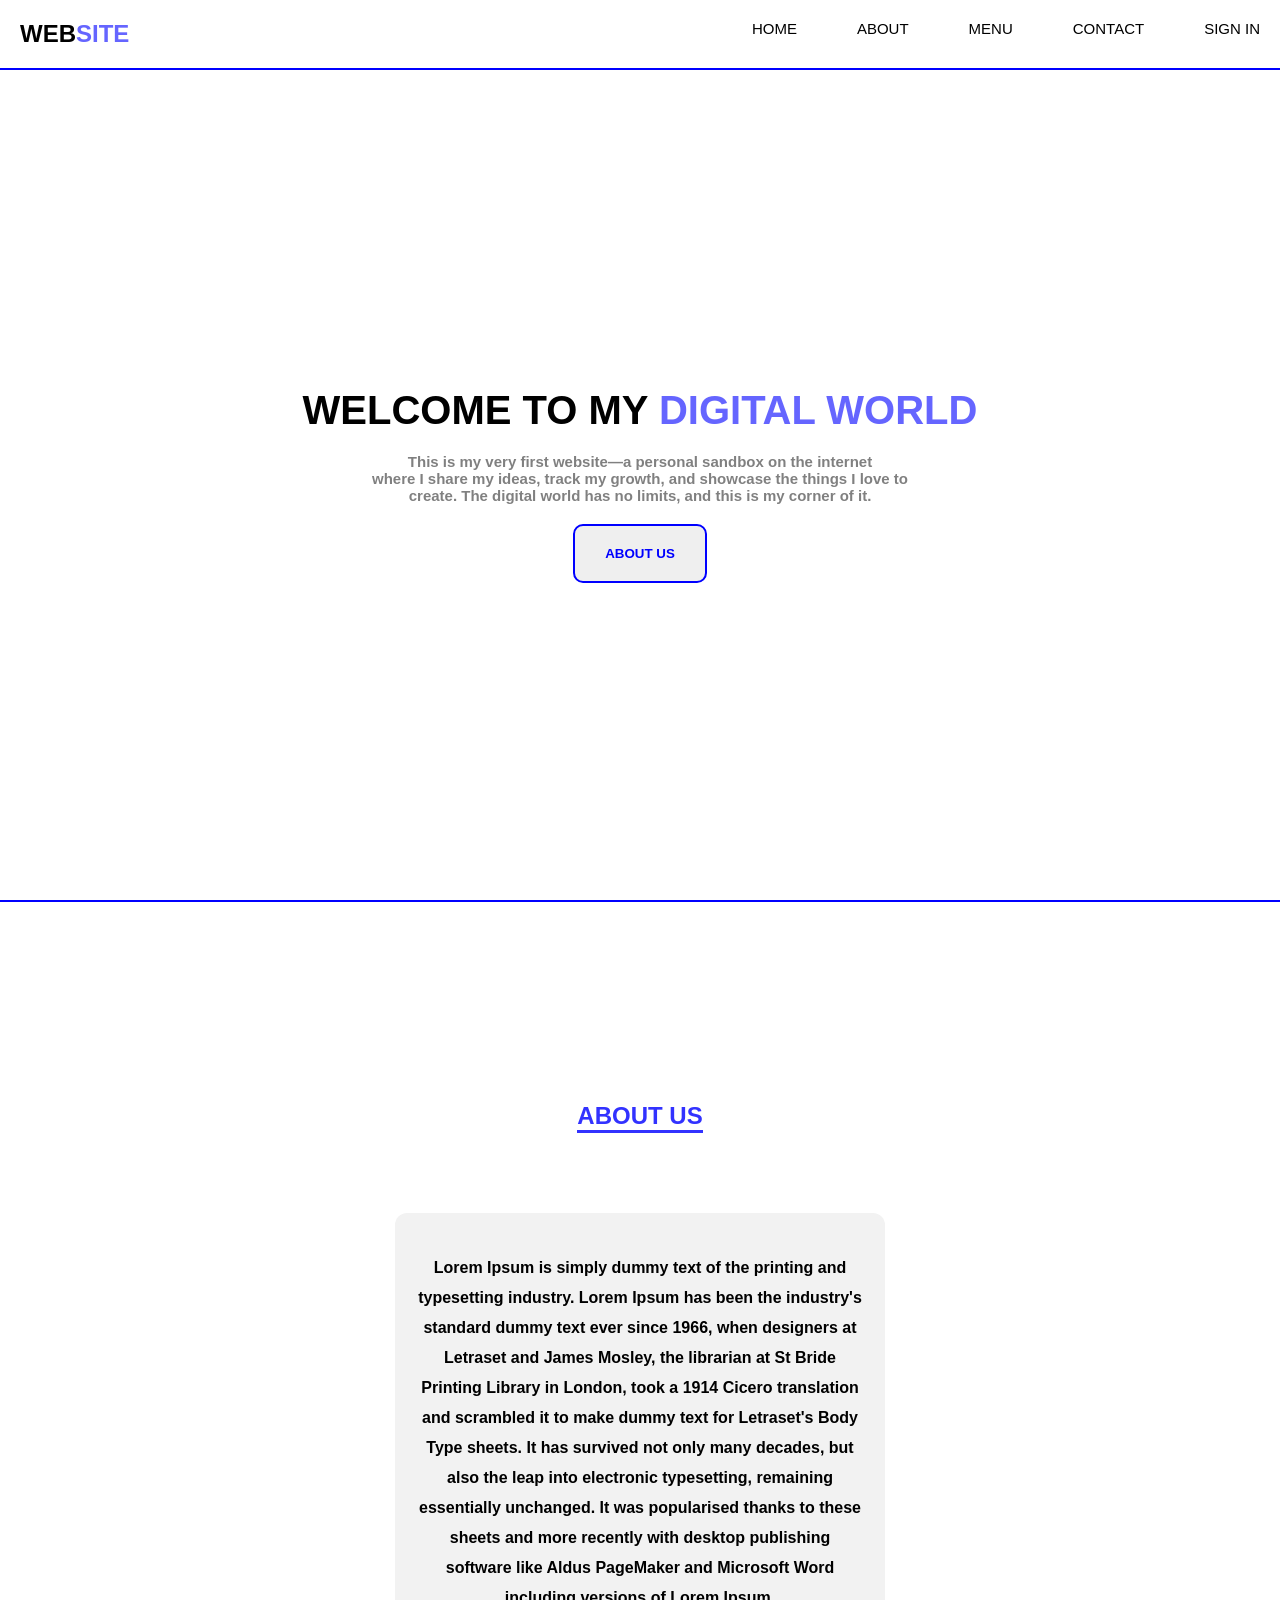
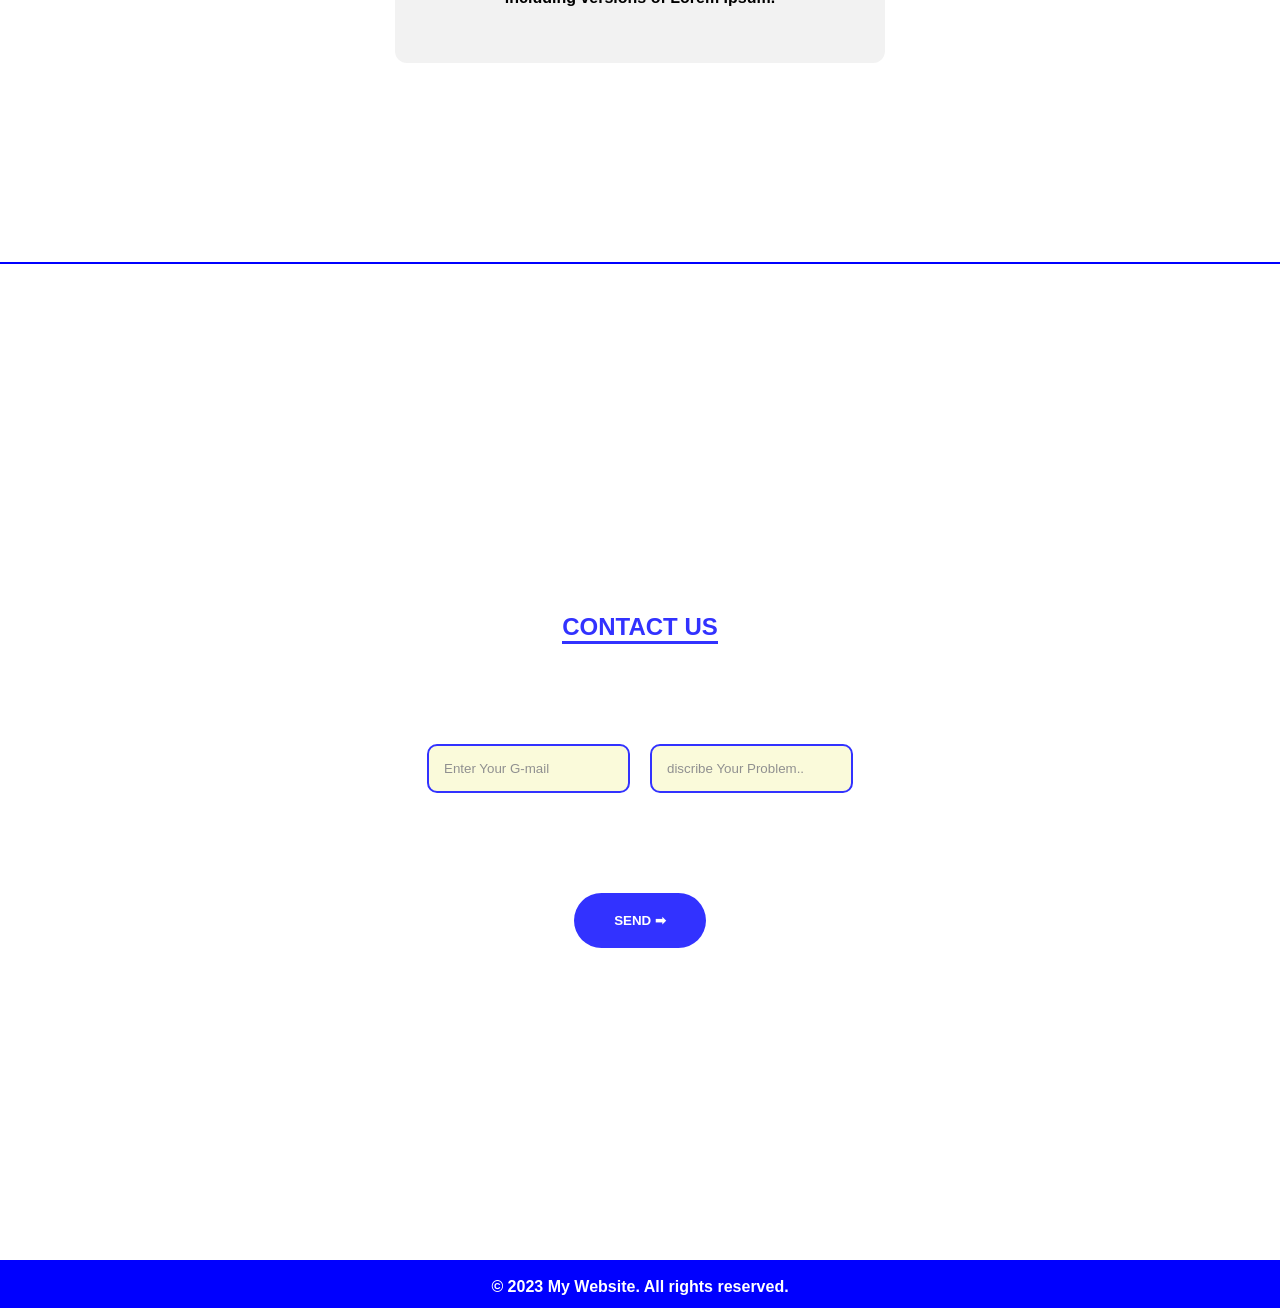
<file: index.html>
<html>
    <head>
        <title>AMAR PROJECT
        </title>
        <link rel="stylesheet" href="style.css"/>
    </head>
    <body>
<nav class="navbar">
<h2>WEB<span>SITE</span></h2>
<ul>
    <li><a href="index.html">HOME</a></li>
     <li><a href="about.html">ABOUT</a></li>
      <li><a href="menu.html">MENU</a></li>
       <li><a href="contact.html">CONTACT</a></li>
        <li><a href="signin.html">SIGN IN</a></li>
</ul>
</nav>
<section class="hero">
    <h1>WELCOME TO MY <span>DIGITAL WORLD</span></h1>
    <p>This is my very first website—a personal sandbox on the internet <br>where I share my ideas, track my growth, and showcase the things I love to <br>create. The digital world has no limits, and this is my corner of it.</p>
<button onclick="window.location.href='about.html';">ABOUT US</button>
</section>
<section class="about">
   <div class="heading">
        <h1>ABOUT US</h1>
    </div>
    <div class="paragraph">
    <p>Lorem Ipsum is simply dummy text of the printing and typesetting industry. Lorem Ipsum has been the industry's standard dummy text ever since 1966, when designers at Letraset and James Mosley, the librarian at St Bride Printing Library in London, took a 1914 Cicero translation and scrambled it to make dummy text for Letraset's Body Type sheets. It has survived not only many decades, but also the leap into electronic typesetting, remaining essentially unchanged. It was popularised thanks to these sheets and more recently with desktop publishing software like Aldus PageMaker and Microsoft Word including versions of Lorem Ipsum.</p>
</div>
</section><br><br>
<section class="contact">
     <h1>CONTACT US</h1>
     <div class="card">
            <input placeholder="Enter Your G-mail" type="text">
        <input type="text"placeholder="discribe Your Problem.."></div>
        <div class="btn"><button onclick="window.location.href='sender.html';">SEND ➡</button></div>
</section>
<footer>
    <p>&copy; 2023 My Website. All rights reserved.</p>
</footer>
    </body>
</html>
</file>
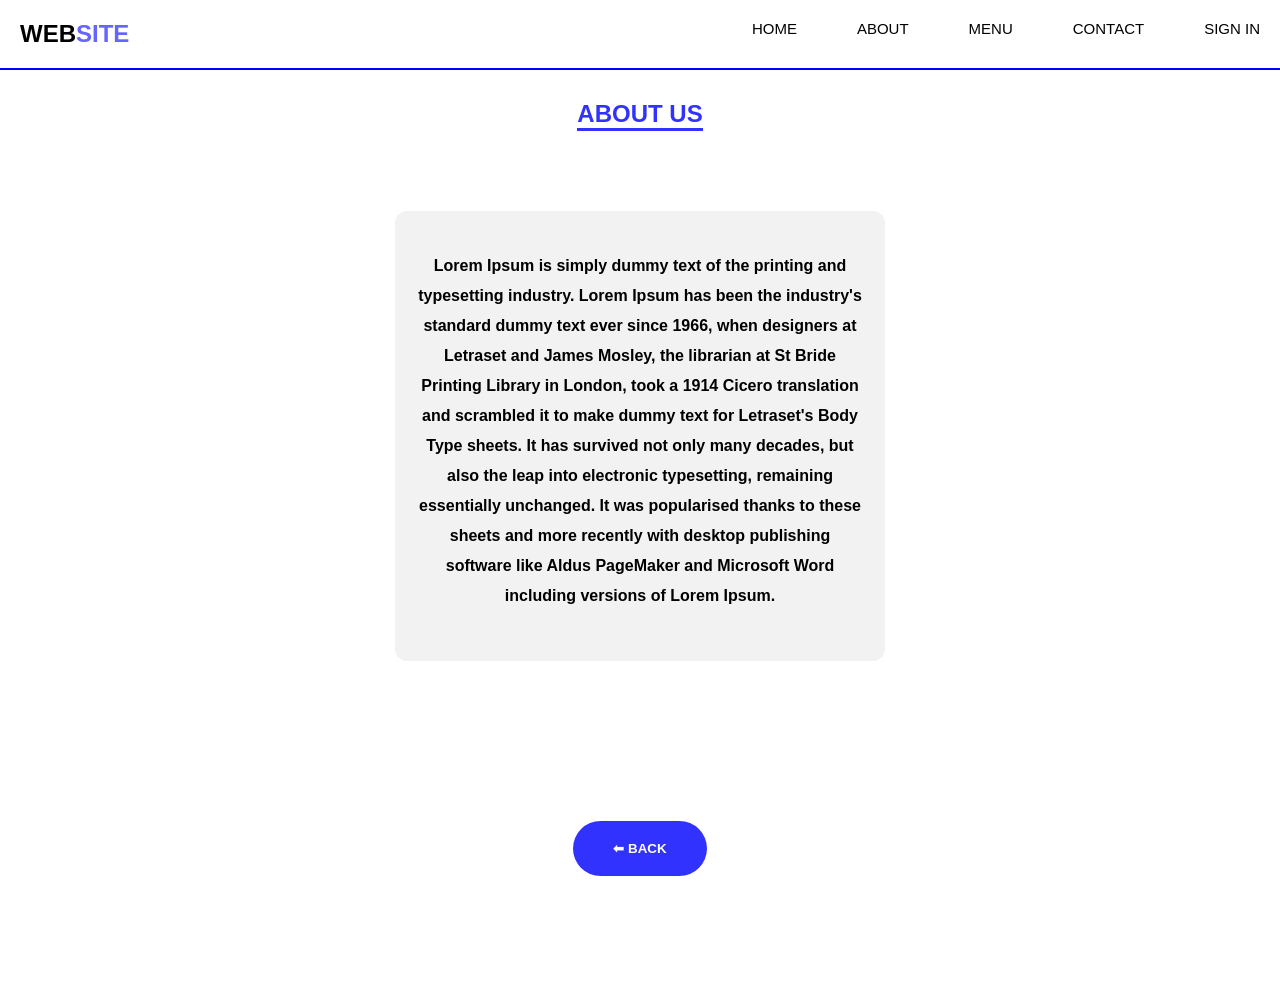
<file: about.html>
<html>
    <head>
        <title>About</title>     
        <style>
*{
    margin: 0;
    padding:0;
    font-family:sans-serif;
    
}
.heading{
    color:#0000FF;
    opacity: 0.8;
    font-weight: bolder;
    border-bottom: 3px solid #0000FF;
}
.heading:hover{
    font-size: 15px;
    transition: ease-in-out 0.3s;

}
section{
    display:flex;
    flex-direction:column;
    justify-content:center;
    align-items:center;
    padding: 30px;
    gap: 80px;
}
.paragraph{
    padding: 40px 20px;
    background-color: #f2f2f2;
    border-radius: 12px;
    width:450px;
    height: 370px;
    color:black;
    font-weight:bolder;
    line-height: 30px;
    text-align: center;
}
button{

    border-radius:30px;
    padding:20px 40px;
    color:white;
    background:#0000FF;
    opacity: 0.8;
    border: none;
    font-weight: bolder;
}
.btn{

    padding:80px;
}
button:hover{
       border-radius:30px;
    padding:20px 40px;
    color:#0000FF;
    background:none;
    opacity: 0.8;
    border:2px solid #0000FF;
    font-weight: bolder;
    cursor: pointer;
    transition:ease-in-out 0.3s;
}
.navbar{
    display:flex;
    justify-content:space-between;
    padding:20px;
    border-bottom:2px solid #0000FF;
    top:0;
    position:sticky;
    z-index:1;
    background:white;
}
ul{
    display:flex;
    list-style:none;
   
    gap:60px;
}
.navbar ul li a{
    font-size:15px;
color:black;
 text-decoration: none;
}
.navbar ul li a:hover{
    font-size:19px;
color:#0000FF;
opacity:0.6;
transition:ease-in-out 0.3s;
cursor:pointer;
}
span{
    color:#0000ff;
    opacity:0.6;
}
        </style>
    </head>
    <body>
         <nav class="navbar">
<h2>WEB<span>SITE</span></h2>
<ul>
    <li><a href="index.html">HOME</a></li>
     <li><a href="about.html">ABOUT</a></li>
      <li><a href="menu.html">MENU</a></li>
       <li><a href="contact.html">CONTACT</a></li>
        <li><a href="signin.html">SIGN IN</a></li>
</ul>
</nav>
        <section>
           
            <div class="heading">
        <h1>ABOUT US</h1></div>
        <div class="paragraph">
        <p>Lorem Ipsum is simply dummy text of the printing and typesetting industry. Lorem Ipsum has been the industry's standard dummy text ever since 1966, when designers at Letraset and James Mosley, the librarian at St Bride Printing Library in London, took a 1914 Cicero translation and scrambled it to make dummy text for Letraset's Body Type sheets. It has survived not only many decades, but also the leap into electronic typesetting, remaining essentially unchanged. It was popularised thanks to these sheets and more recently with desktop publishing software like Aldus PageMaker and Microsoft Word including versions of Lorem Ipsum.</p>
    </div>
    <div class="btn"><button onclick="window.location.href='index.html';"> ⬅  BACK</button></div>
</section>
</body>
</html>
</file>
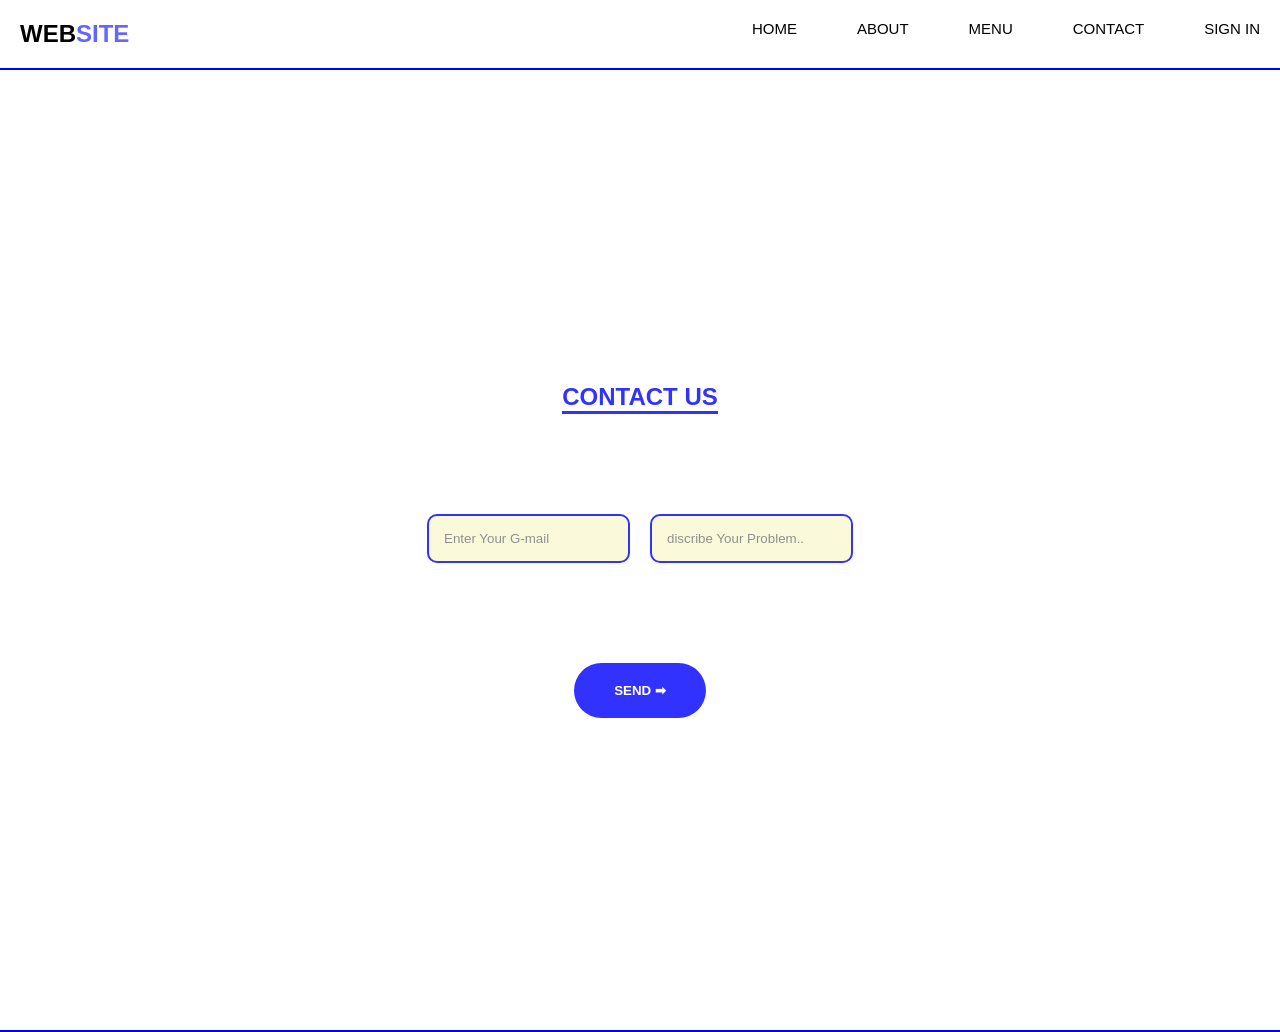
<file: contact.html>
<html>
    <head>
        <title>Contact</title>     
        <style>
            *{
    margin: 0;
    padding: 0;
    font-family: sans-serif;
}
.contact{
      display:flex;
    flex-direction:column;
    justify-content:center;
    align-items:center;
    padding: 30px ;
    gap: 0px;
      border-bottom: 2px solid #0000FF;
      height:100vh ;
}
.contact h1{
    color:#0000FF;
    opacity: 0.8;
    font-weight: bolder;
    border-bottom: 3px solid #0000FF;
}
.contact input{
    background: lightgoldenrodyellow;
    border-radius:10px;
    padding:15px;
    color:#0000FF;
    opacity: 0.8;
    border: #0000FF 2px solid;
   
}
.contact h1:hover{
    font-size: 30px;
    transition: 0.3s;
}
.btn button{
    gap: 0px;
    background: lightgoldenrodyellow;
    border-radius:30px;
    padding:20px 40px;
    color:white;
    background:#0000FF;
    opacity: 0.8;
    border: none;
    font-weight: bolder;
}
.btn button:hover{
    gap: 0px;
    background: lightgoldenrodyellow;
    border-radius:30px;
    padding:20px 40px;
    color:#0000FF;
    background:none;
    opacity: 0.8;
    border: 2px solid #0000FF;
    font-weight: bolder;
    transition: ease-in-out 0.3s;
}
.card{
    display:flex;
 gap:20px;
 padding:100px;
}
.navbar{
    display:flex;
    justify-content:space-between;
    padding:20px;
    border-bottom:2px solid #0000FF;
    top:0;
    position:sticky;
    z-index:1;
    background:white;
}
ul{
    display:flex;
    list-style:none;
   
    gap:60px;
}
.navbar ul li a{
    font-size:15px;
color:black;
 text-decoration: none;
}
.navbar ul li a:hover{
    font-size:19px;
color:#0000FF;
opacity:0.6;
transition:ease-in-out 0.3s;
cursor:pointer;
}
span{
    color:#0000ff;
    opacity:0.6;
}
        </style>
    </head>
    <body>
        <nav class="navbar">
<h2>WEB<span>SITE</span></h2>
<ul>
    <li><a href="index.html">HOME</a></li>
     <li><a href="about.html">ABOUT</a></li>
      <li><a href="menu.html">MENU</a></li>
       <li><a href="contact.html">CONTACT</a></li>
        <li><a href="signin.html">SIGN IN</a></li>
</ul>
</nav>
       <section class="contact">
     <h1>CONTACT US</h1>
     <div class="card">
            <input placeholder="Enter Your G-mail" type="text">
        <input type="text"placeholder="discribe Your Problem.."></div>
        <div class="btn"><button onclick="window.location.href='sender.html';">SEND ➡</button></div>
</section>
    </div>
    </body>
</html>
</file>
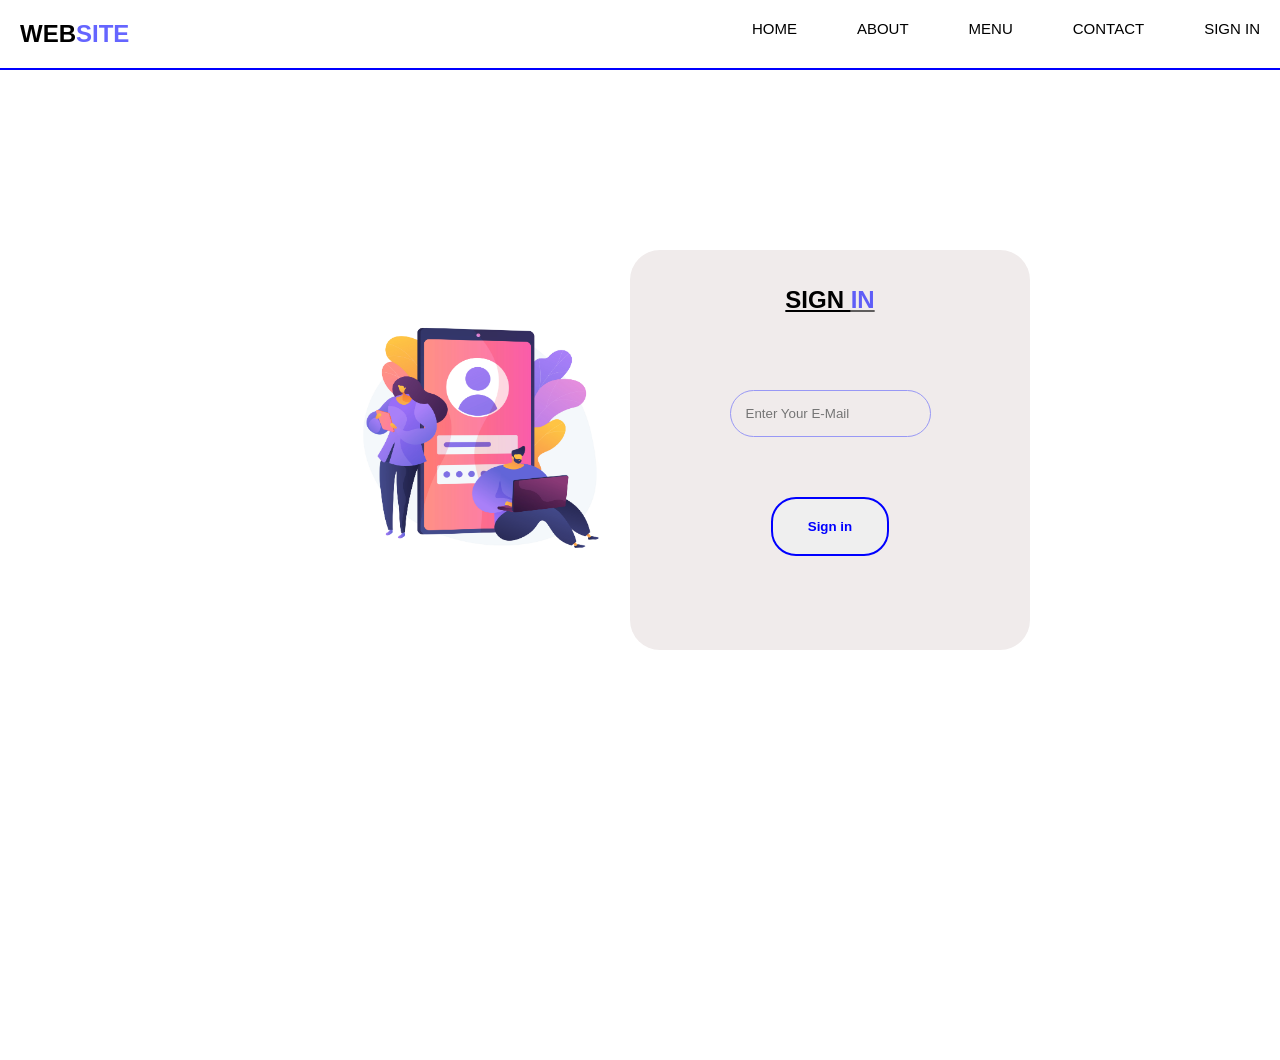
<file: signin.html>
<html>
<head>
    <title>Document</title>
<style>
    
    *{
        margin:0;
        padding:0;
        font-family:sans-serif;
    }
   
 .navbar{
    display:flex;
    justify-content:space-between;
    padding:20px;
    border-bottom:2px solid #0000FF;
    top:0;
    position:sticky;
    z-index:1;
    background:white;
}
ul{
    display:flex;
    list-style:none;
   
    gap:60px;
}
.navbar ul li a{
    font-size:15px;
color:black;
 text-decoration: none;
}
.navbar ul li a:hover{
    font-size:19px;
color:#0000FF;
opacity:0.6;
transition:ease-in-out 0.3s;
cursor:pointer;
}
span{
    color:#0000ff;
    opacity:0.6;
}
img{
    width:300px;
    height:280px;
    margin-top: 50px;
}
.img{
    display: flex;
    background: white;
}
.main{
    padding-top:180px;
    padding-left:330px;
    height:90vh;
}
.signin{
    background: rgb(240, 235, 235);
    border-radius: 30px;
    width:400px;
    height:400px;
    line-height: 100px;
    align-items: center;
    text-align: center;
    justify-content: center;
}
input{
    background:none;
    border: 1px solid #9898f5;
    padding: 15px;
    border-radius: 30px;
    margin-top: 40px;
}
button{
    color:#0000FF;
    background-color: none;
    border:2px solid #0000FF;
    padding: 20px 35px;
    transition:ease-in-out 0.3s;
    border-radius:25px;
    font-weight:bold;
    margin-top:60px;
}
button:hover{
    background-color:#0000FF;
    color:white;
    font-weight:bold;
    opacity:0.6;
}
span{
    color: #0000FF;
    opacity: 0.6;
}

</style>
</head>
<body>
    <nav class="navbar">
<h2>WEB<span>SITE</span></h2>
<ul>
    <li><a href="index.html">HOME</a></li>
     <li><a href="about.html">ABOUT</a></li>
      <li><a href="menu.html">MENU</a></li>
       <li><a href="contact.html">CONTACT</a></li>
        <li><a href="signin.html">SIGN IN</a></li>
</ul>
</nav>
<section class="main">
    <div class="img">
        <img src="Wavy_Gen-01_Single-07.jpg">
    <div class="signin">
<h1 style="text-decoration:underline;">SIGN <span>IN</span></h1>
<div>
    
</div>
<input type="text" placeholder="Enter Your E-Mail"/> <br>
<button>Sign in</button>
    </div>
    </div>

</section>

</body>
</html>
</file>
<file: style.css>
*{
    margin: 0;
    padding: 0;
    font-family: sans-serif;
}

.navbar{
    display:flex;
    justify-content:space-between;
    padding:20px;
    border-bottom:2px solid #0000FF;
    top:0;
    position:sticky;
    z-index:1;
    background:white;
}
ul{
    display:flex;
    list-style:none;
   
    gap:60px;
}
.navbar ul li a{
    font-size:15px;
color:black;
 text-decoration: none;
}
.navbar ul li a:hover{
    font-size:19px;
color:#0000FF;
opacity:0.6;
transition:ease-in-out 0.3s;
cursor:pointer;
}
span{
    color:#0000ff;
    opacity:0.6;
}
.hero{
    display:flex;
    justify-content:center;
    align-items:center;
    text-align:center;
    flex-direction:column;
    padding:10px;
    height:90vh;
    gap:20px;
    border-bottom:2px solid #0000FF;
}
.hero h1{
    font-size:40px;
}
.hero p{
    font-size:15px;
    font-weight:bold;
    color:grey;
}
.hero button{
    color:#0000FF;
    background-color: none;
    border:2px solid #0000FF;
    padding: 20px 30px;
    transition:ease-in-out 0.3s;
    border-radius:10px;
    font-weight:bold;
}
.hero button:hover{
    background-color:#0000FF;
    color:white;
    font-weight:bold;
    opacity:0.6;
}
.heading{
    color:#0000FF;
    opacity: 0.8;
    font-weight: bolder;
    border-bottom: 3px solid #0000FF;
}
.heading:hover{
    font-size: 15px;
    transition: ease-in-out 0.3s;

}
.paragraph{
    padding: 40px 20px;
    background-color: #f2f2f2;
    border-radius: 12px;
    width:450px;
    height: 370px;
    color:black;
    font-weight:bolder;
    line-height: 30px;
    text-align: center;
}
.about{
    display:flex;
    flex-direction:column;
    justify-content:center;
    align-items:center;
    padding: 30px ;
    gap: 80px;
      border-bottom: 2px solid #0000FF;
      height:100vh ;
}
.contact{
      display:flex;
    flex-direction:column;
    justify-content:center;
    align-items:center;
    padding: 30px ;
    gap: 0px;
      border-bottom: 2px solid #0000FF;
      height:100vh ;
}
.contact h1:hover{
    font-size: 30px;
    transition: ease-in-out 0.3s;
}
.contact h1{
    color:#0000FF;
    opacity: 0.8;
    font-weight: bolder;
    border-bottom: 3px solid #0000FF;
}
.contact input{
    background: lightgoldenrodyellow;
    border-radius:10px;
    padding:15px;
    color:#0000FF;
    opacity: 0.8;
    border: #0000FF 2px solid;
}
.btn button{
    gap: 0px;
    background: lightgoldenrodyellow;
    border-radius:30px;
    padding:20px 40px;
    color:white;
    background:#0000FF;
    opacity: 0.8;
    border: none;
    font-weight: bolder;
}
.btn button:hover{
    gap: 0px;
    background: lightgoldenrodyellow;
    border-radius:30px;
    padding:20px 40px;
    color:#0000FF;
    background:none;
    opacity: 0.8;
    border: 2px solid #0000FF;
    font-weight: bolder;
    transition: ease-in-out 0.3s;
}
.card{
    display:flex;
 gap:20px;
 padding:100px;
}
footer{
    background:#0000FF;
    color:white;
    font-weight:bold;
    height:30px;
    text-align:center;
    padding-top:  16px;

}
</file>
